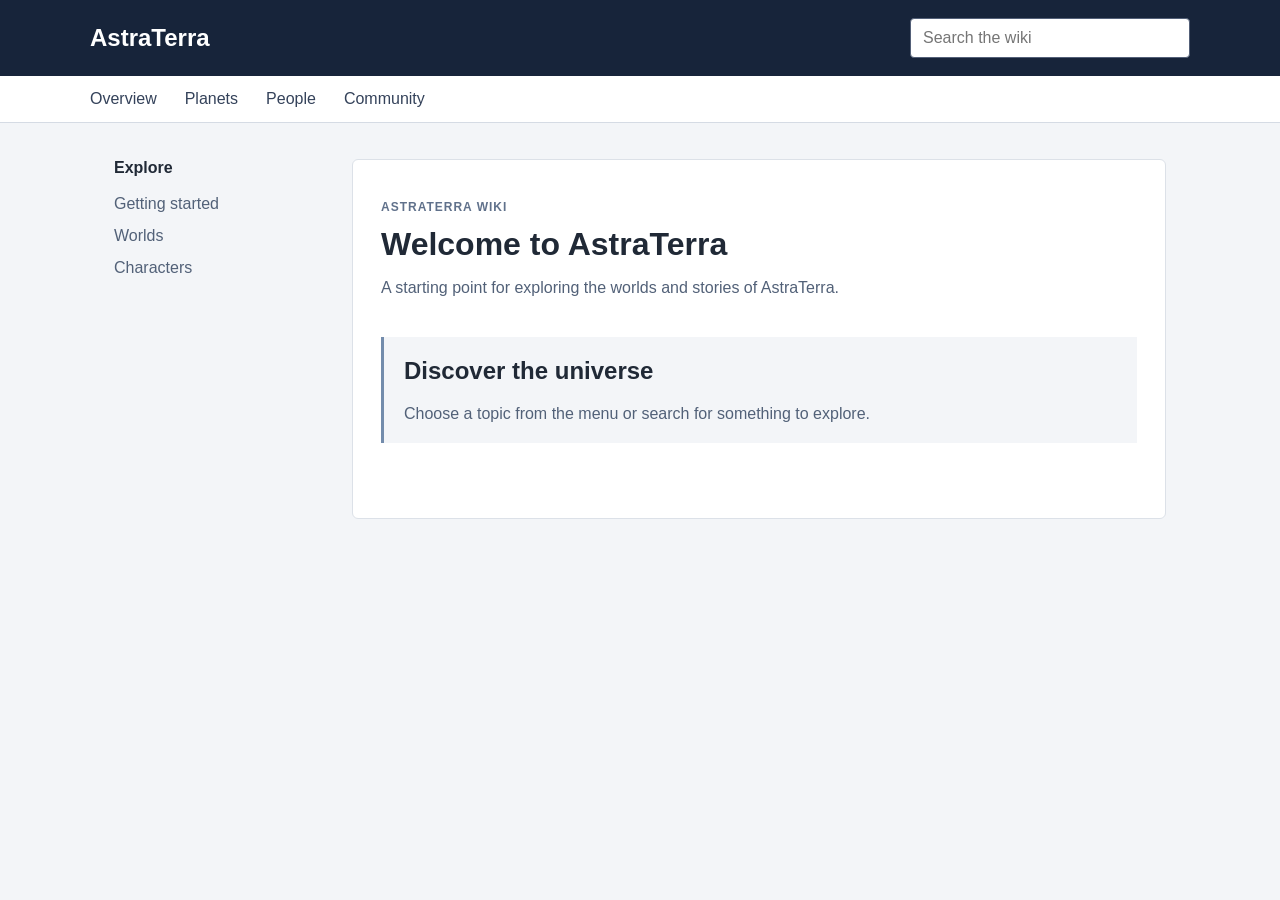
<file: index.html>
<!DOCTYPE html>
<html lang="en">
<head>
    <meta charset="UTF-8">
    <meta name="viewport" content="width=device-width, initial-scale=1.0">
    <title>AstraTerra Wiki</title>
    <link rel="stylesheet" href="assets/css/style.css">
</head>
<body>
    <header class="site-header">
        <a class="site-name" href="#">AstraTerra</a>
        <form class="search" role="search">
            <label class="sr-only" for="search">Search the wiki</label>
            <input id="search" type="search" placeholder="Search the wiki">
        </form>
    </header>

    <nav class="site-nav" aria-label="Main navigation">
        <a href="index.html">Overview</a>
        <a href="planets.html">Planets</a>
        <a href="people.html">People</a>
        <a href="community.html">Community</a>
    </nav>

    <main class="layout">
        <aside class="sidebar">
            <h2>Explore</h2>
            <a href="#">Getting started</a>
            <a href="#">Worlds</a>
            <a href="#">Characters</a>
        </aside>

        <article class="content">
            <p class="eyebrow">ASTRATERRA WIKI</p>
            <h1>Welcome to AstraTerra</h1>
            <p class="intro">A starting point for exploring the worlds and stories of AstraTerra.</p>

            <section class="placeholder">
                <h2>Discover the universe</h2>
                <p>Choose a topic from the menu or search for something to explore.</p>
            </section>
        </article>
    </main>
</body>
</html>
</file>
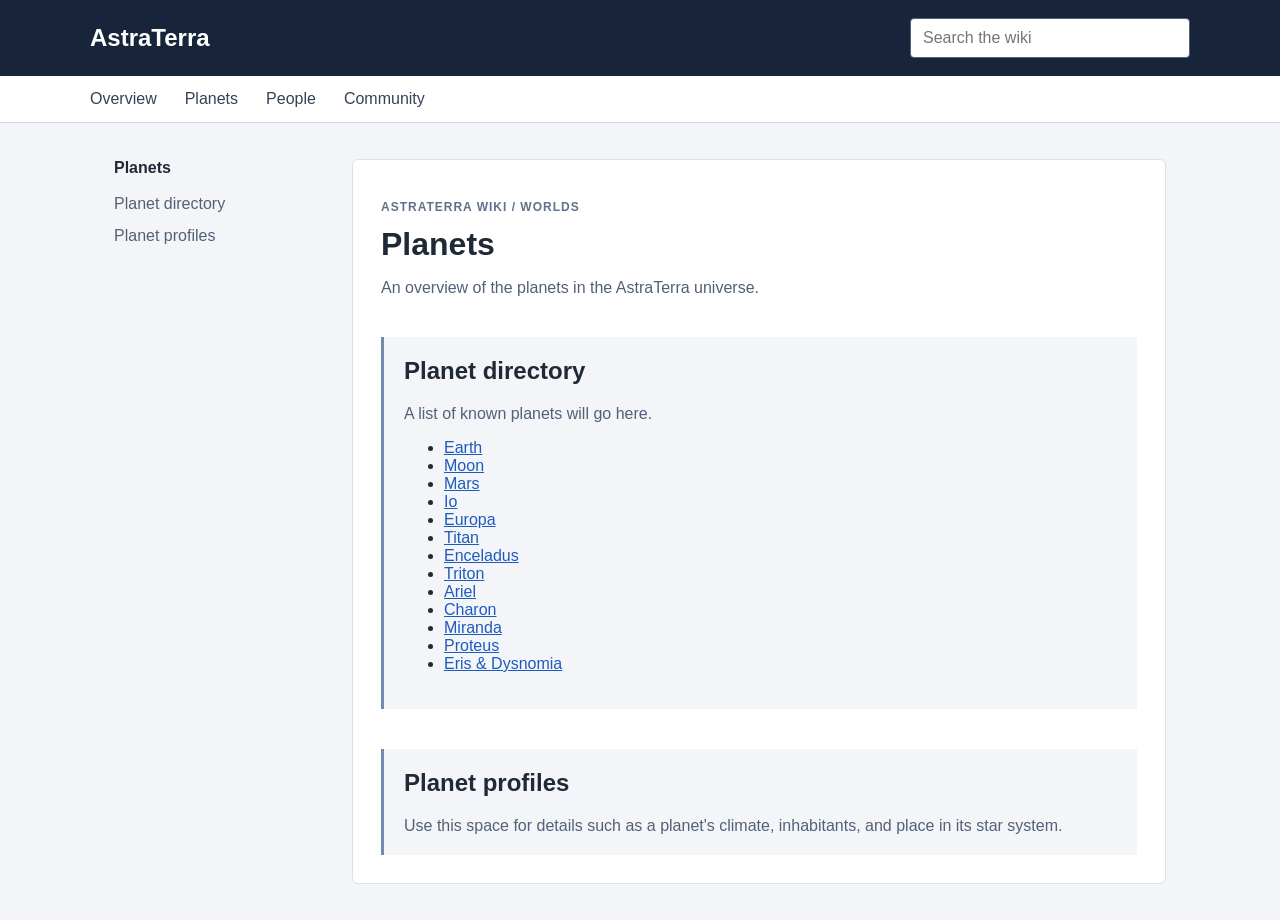
<file: planets.html>
<!DOCTYPE html>
<html lang="en">
<head>
    <meta charset="UTF-8">
    <meta name="viewport" content="width=device-width, initial-scale=1.0">
    <title>Planets | AstraTerra Wiki</title>
    <link rel="stylesheet" href="assets/css/style.css">
</head>
<body>
    <header class="site-header">
        <a class="site-name" href="index.html">AstraTerra</a>
        <form class="search" role="search">
            <label class="sr-only" for="search">Search the wiki</label>
            <input id="search" type="search" placeholder="Search the wiki">
        </form>
    </header>

    <nav class="site-nav" aria-label="Main navigation">
        <a href="index.html">Overview</a>
        <a href="planets.html" aria-current="page">Planets</a>
        <a href="#">People</a>
        <a href="#">Community</a>
    </nav>

    <main class="layout">
        <aside class="sidebar">
            <h2>Planets</h2>
            <a href="#directory">Planet directory</a>
            <a href="#profiles">Planet profiles</a>
        </aside>

        <article class="content">
            <p class="eyebrow">ASTRATERRA WIKI / WORLDS</p>
            <h1>Planets</h1>
            <p class="intro">An overview of the planets in the AstraTerra universe.</p>

            <section class="placeholder" id="directory">
                <h2>Planet directory</h2>
                <p>A list of known planets will go here.</p>
                <ul>
                    <li><a href="article.html?page=planets/earth">Earth</a></li>
                    <li><a href="article.html?page=planets/moon">Moon</a></li>
                    <li><a href="article.html?page=planets/mars">Mars</a></li>
                    <li><a href="article.html?page=planets/io">Io</a></li>
                    <li><a href="article.html?page=planets/europa">Europa</a></li>
                    <li><a href="article.html?page=planets/titan">Titan</a></li>
                    <li><a href="article.html?page=planets/enceladus">Enceladus</a></li>
                    <li><a href="article.html?page=planets/triton">Triton</a></li>
                    <li><a href="article.html?page=planets/ariel">Ariel</a></li>
                    <li><a href="article.html?page=planets/charon">Charon</a></li>
                    <li><a href="article.html?page=planets/miranda">Miranda</a></li>
                    <li><a href="article.html?page=planets/proteus">Proteus</a></li>
                    <li><a href="article.html?page=planets/eris-and-dysnomia">Eris &amp; Dysnomia</a></li>
                </ul>
            </section>

            <section class="placeholder" id="profiles">
                <h2>Planet profiles</h2>
                <p>Use this space for details such as a planet's climate, inhabitants, and place in its star system.</p>
            </section>
        </article>
    </main>
</body>
</html>
</file>
<file: assets/css/style.css>
* {
    box-sizing: border-box;
}

body {
    margin: 0;
    background: #f3f5f8;
    color: #202936;
    font-family: Arial, Helvetica, sans-serif;
}

a {
    color: inherit;
    text-decoration: none;
}

.site-header {
    display: flex;
    align-items: center;
    justify-content: space-between;
    gap: 24px;
    padding: 18px max(24px, calc((100% - 1100px) / 2));
    background: #17243a;
    color: white;
}

.site-name {
    font-size: 24px;
    font-weight: 700;
}

.search input {
    width: min(280px, 42vw);
    padding: 10px 12px;
    border: 1px solid #536078;
    border-radius: 4px;
    background: #fff;
    font: inherit;
}

.site-nav {
    display: flex;
    gap: 28px;
    padding: 14px max(24px, calc((100% - 1100px) / 2));
    border-bottom: 1px solid #d5dbe4;
    background: #fff;
    color: #34425a;
}

.layout {
    display: grid;
    max-width: 1100px;
    grid-template-columns: 190px minmax(0, 1fr);
    gap: 48px;
    margin: 36px auto;
    padding: 0 24px;
}

.sidebar {
    display: flex;
    flex-direction: column;
    align-items: flex-start;
    gap: 14px;
}

.sidebar h2 {
    margin: 0 0 4px;
    font-size: 16px;
}

.sidebar a {
    color: #526178;
}

.content {
    min-height: 360px;
    padding: 28px;
    border: 1px solid #dce1e8;
    border-radius: 6px;
    background: #fff;
}

.content a,
.content a:visited {
    color: #1d5bbf;
    text-decoration: underline;
}

.content a:hover {
    color: #123c82;
}

.eyebrow {
    color: #60718b;
    font-size: 12px;
    font-weight: 700;
    letter-spacing: 1px;
}

h1 {
    margin: 12px 0;
    font-size: 32px;
}

.intro {
    color: #526178;
}

.placeholder {
    margin-top: 40px;
    padding: 20px;
    border-left: 3px solid #738cac;
    background: #f3f5f8;
}

.placeholder h2,
.placeholder p {
    margin-top: 0;
}

.placeholder p {
    margin-bottom: 0;
    color: #526178;
}

.sr-only {
    position: absolute;
    width: 1px;
    height: 1px;
    overflow: hidden;
    clip: rect(0, 0, 0, 0);
    white-space: nowrap;
    clip-path: inset(50%);
}

@media (max-width: 640px) {
    .site-header {
        padding: 16px 20px;
    }

    .site-name {
        font-size: 20px;
    }

    .site-nav {
        gap: 18px;
        overflow-x: auto;
        padding: 12px 20px;
    }

    .layout {
        grid-template-columns: 1fr;
        gap: 24px;
        margin: 24px auto;
    }

    .sidebar {
        flex-direction: row;
        flex-wrap: wrap;
        gap: 12px 20px;
    }

    .sidebar h2 {
        width: 100%;
    }

    .content {
        padding: 22px;
    }
}
</file>
